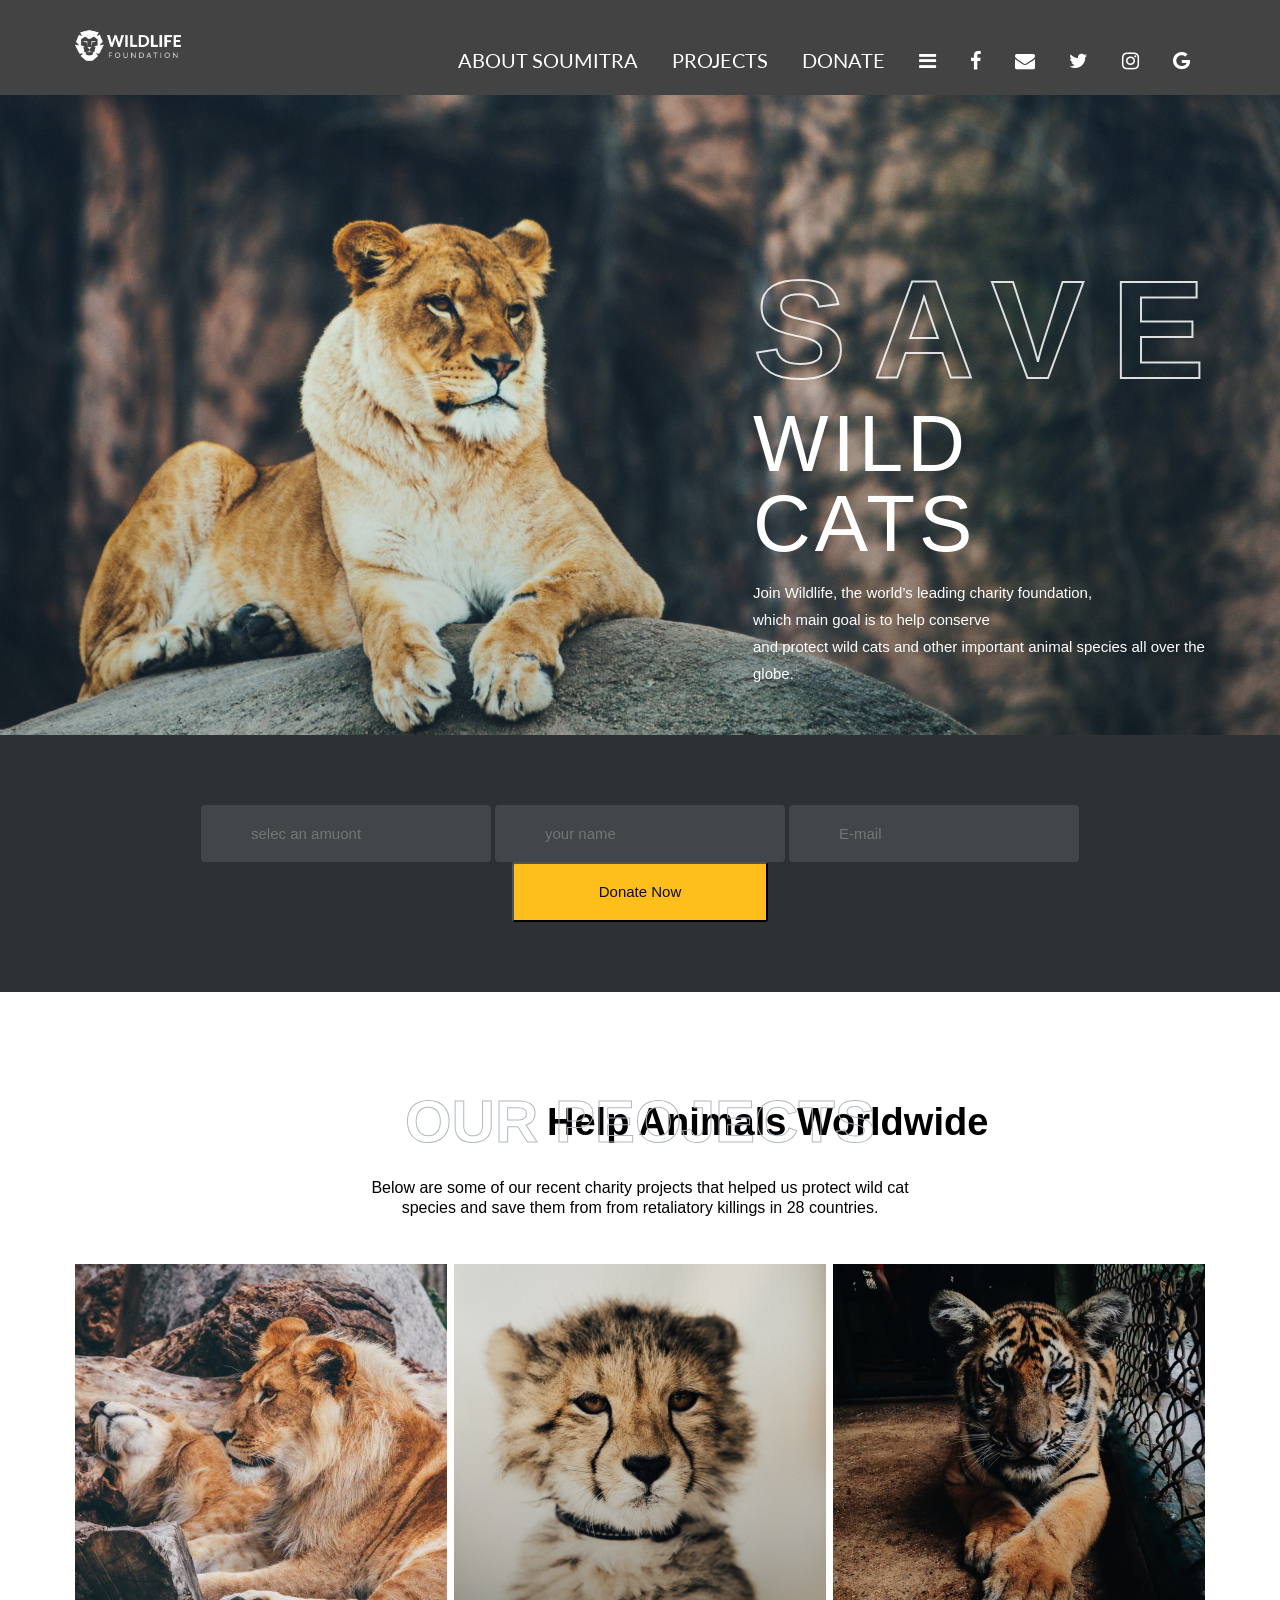
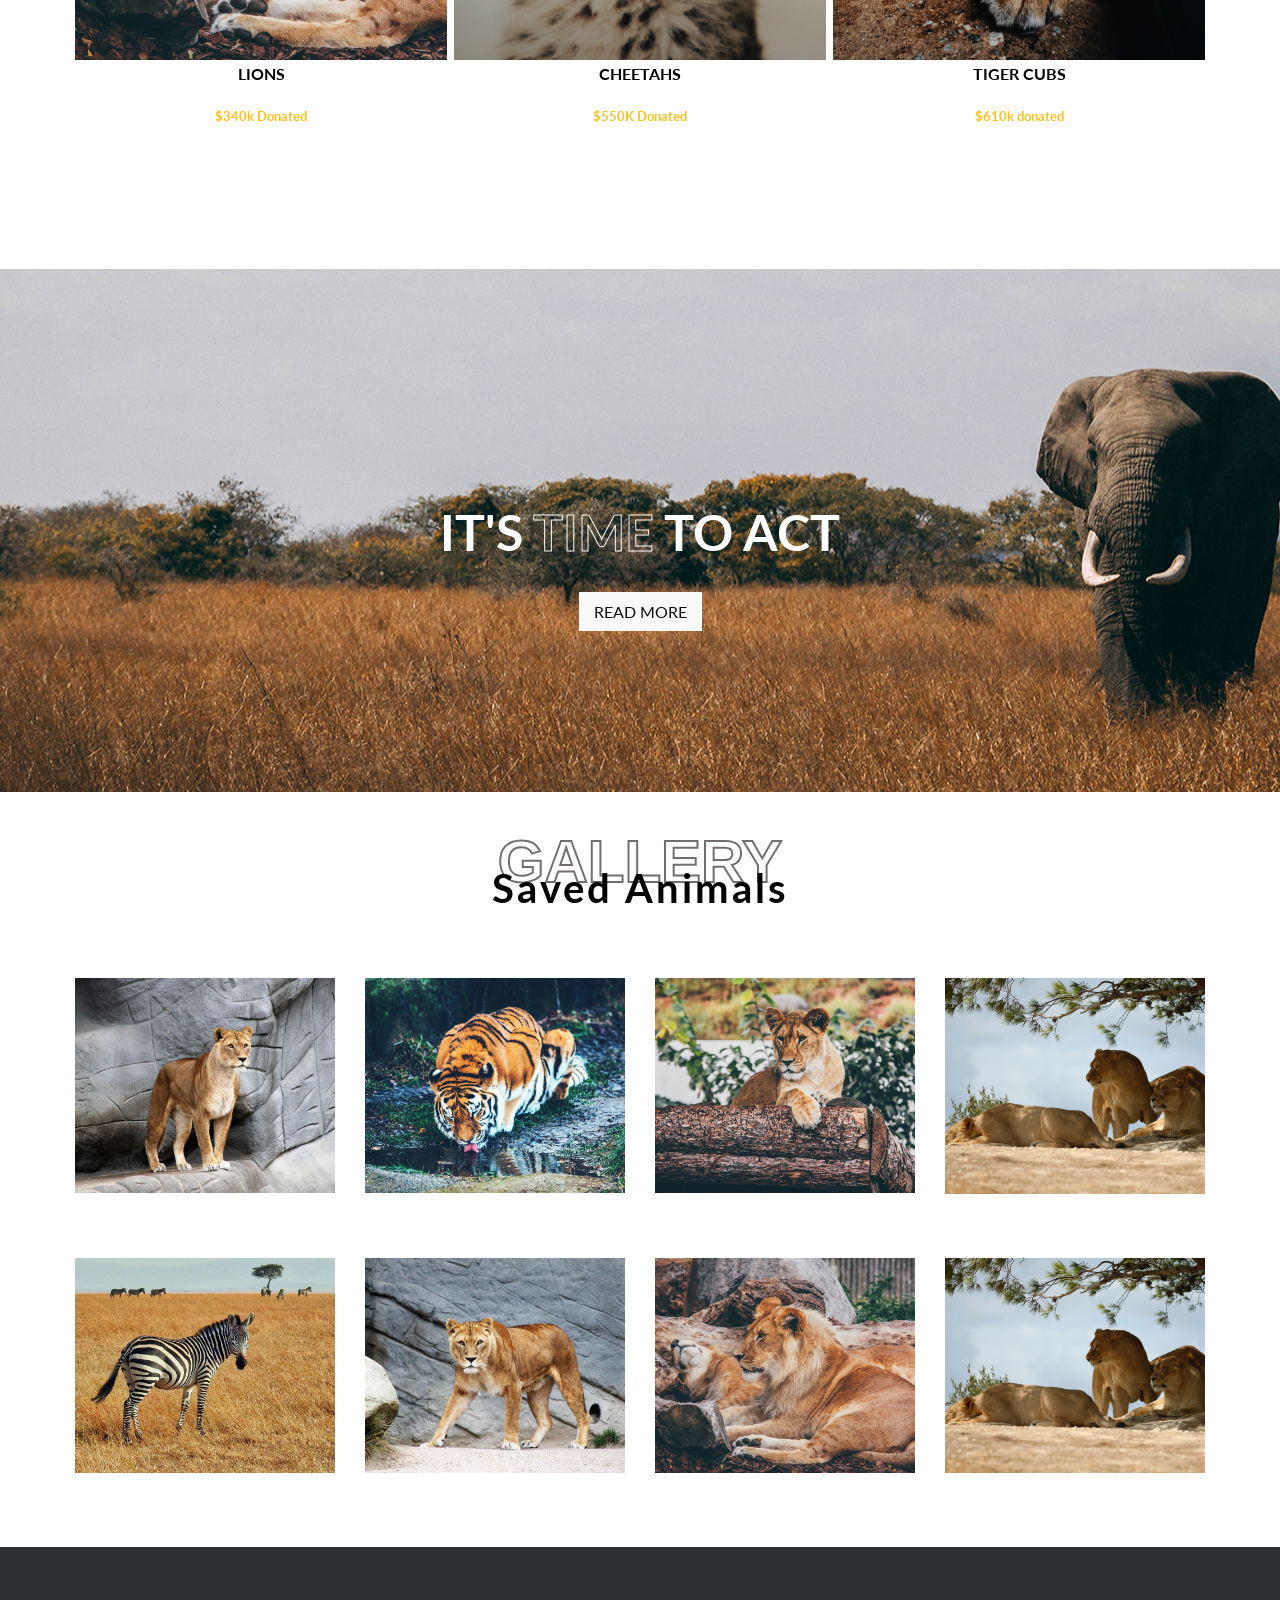
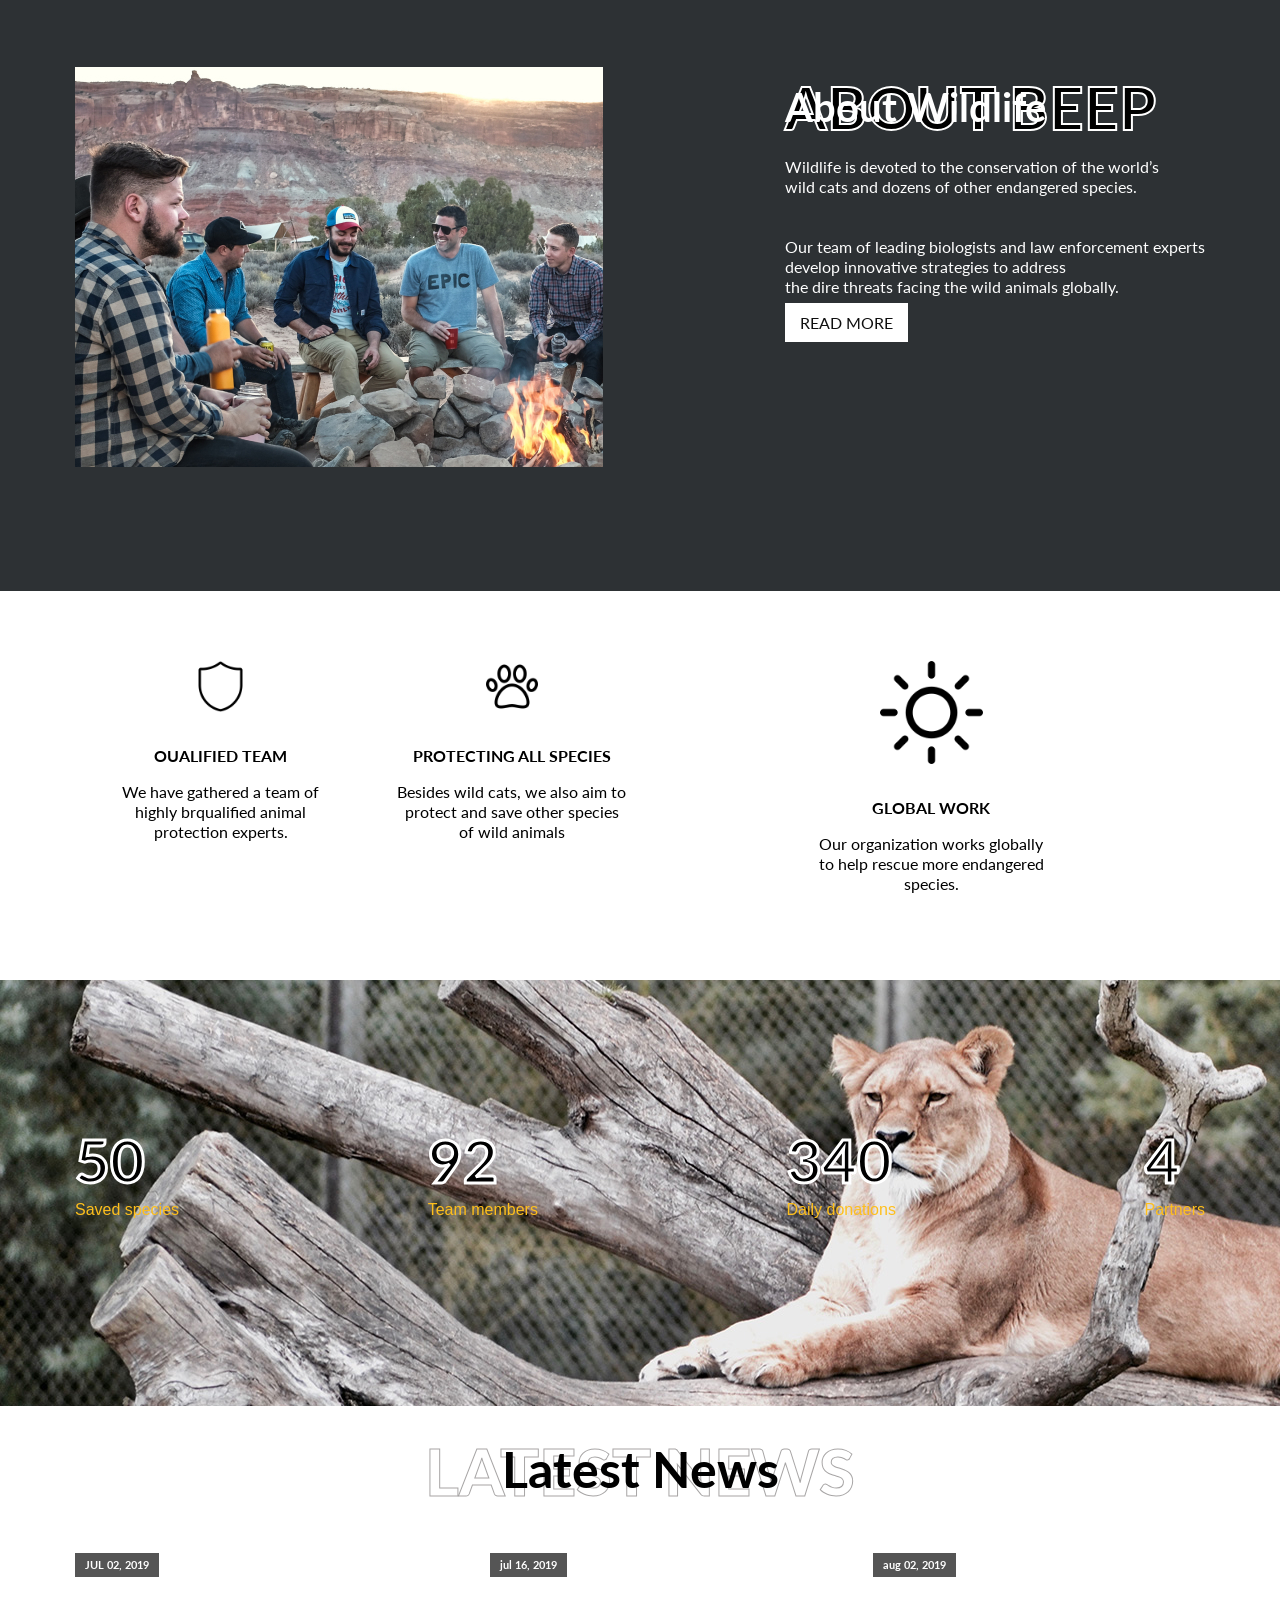
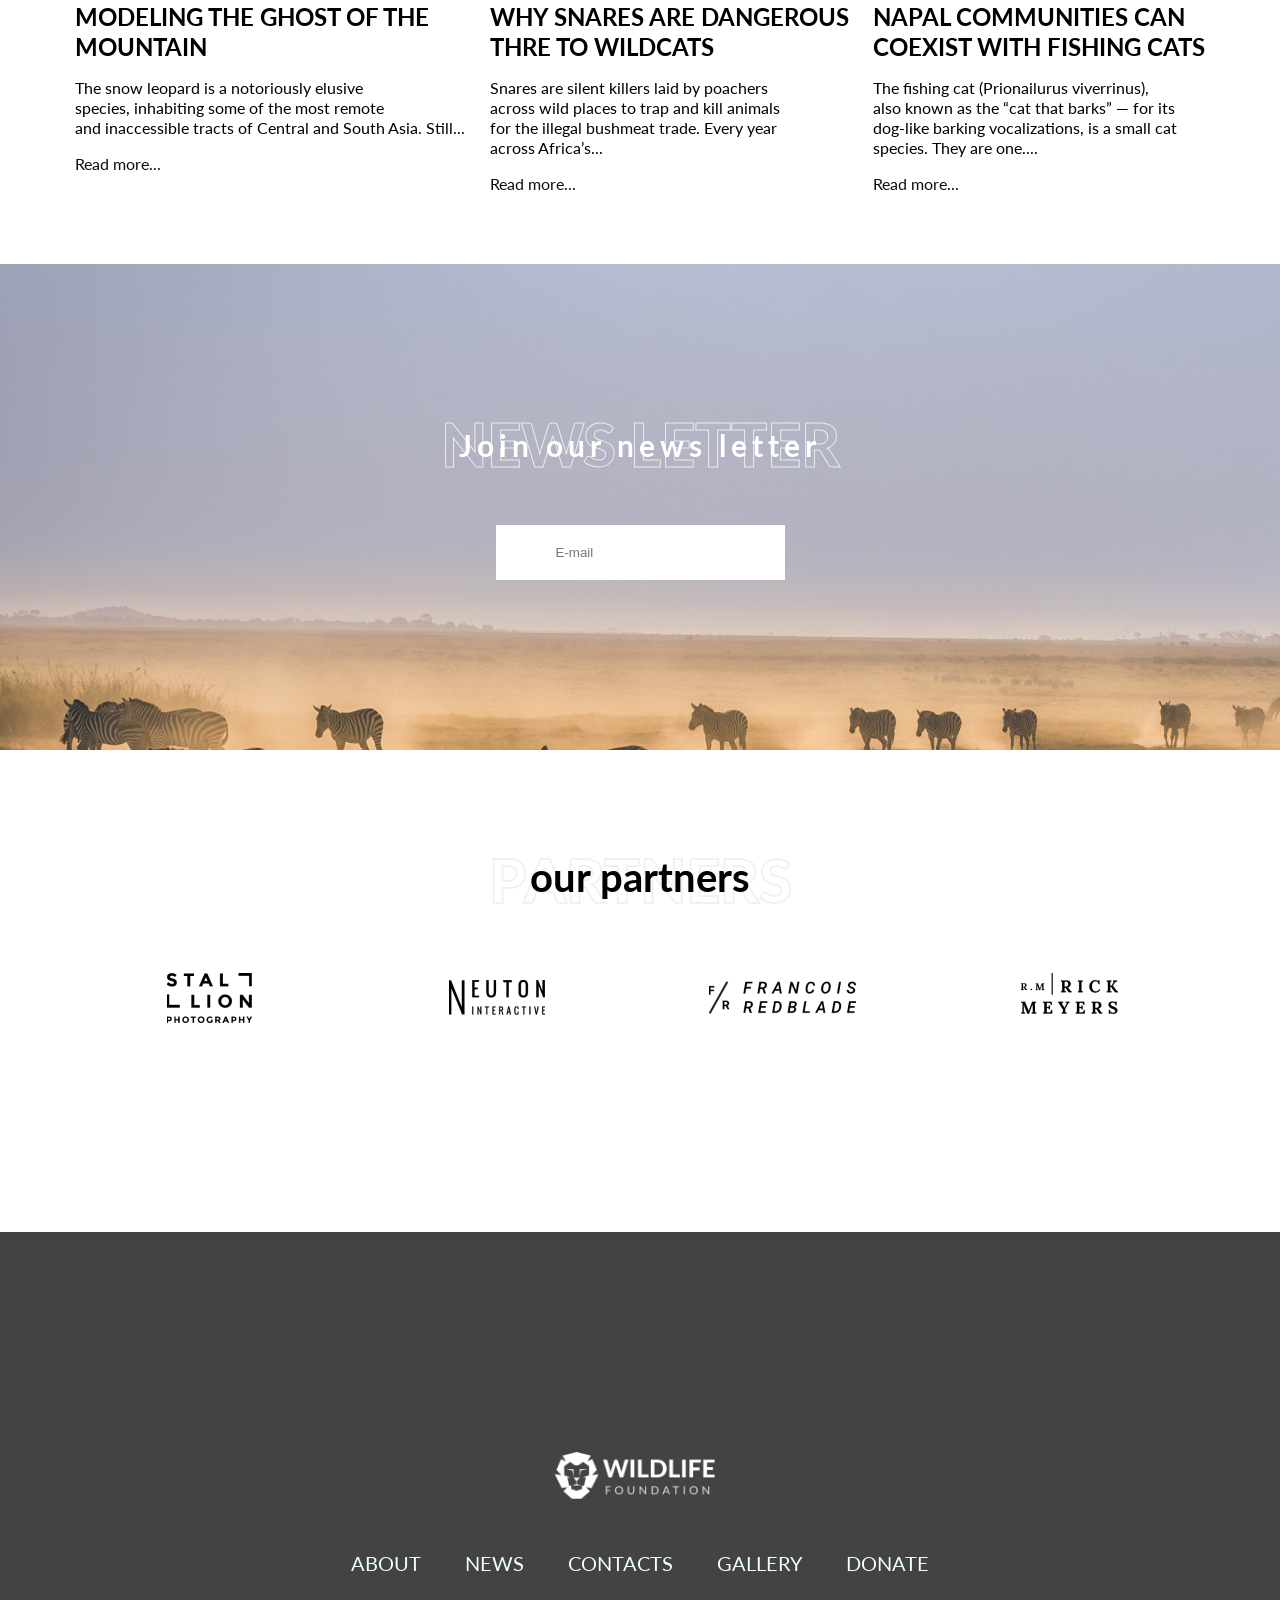
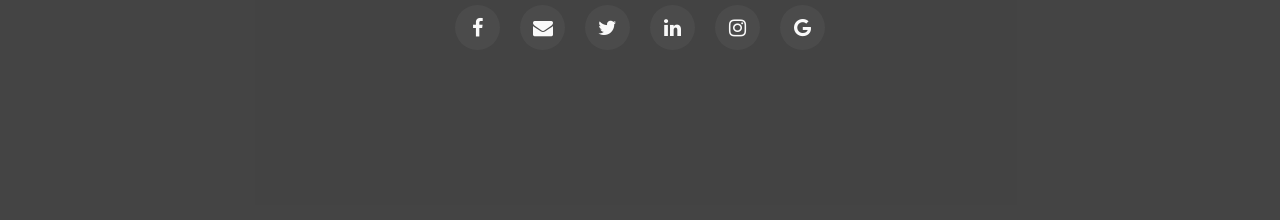
<file: index.html>
<!DOCTYPE html>
<html lang="en">
<head>
  <meta charset="UTF-8">
  <meta name="viewport" content="width=device-width, initial-scale=1.0">
  <title>wild life</title>
  <!-- fon awsome -->
  <link rel="stylesheet" href="https://cdnjs.cloudflare.com/ajax/libs/font-awesome/4.7.0/css/font-awesome.min.css">
  <!-- google fonts -->
   <link href="https://fonts.googleapis.com/css2?family=Great+Vibes&family=Lato:ital,wght@0,100;0,300;0,400;0,700;0,900;1,100;1,300;1,400;1,700;1,900&family=Playfair+Display:ital,wght@0,400..900;1,400..900&display=swap" rel="stylesheet">
             <!-- js -->

           <!-- main css -->
  <link rel="stylesheet" href="css/style.css">

</head>
<body>
  <header>
<div class="container">
    
<img src="./image/logo-inverse-362x100.png" alt="">

<nav class="menu">

    <a href="#" class="active">About Soumitra</a>
    <a href="#">Projects</a>
    <a href="#">Donate</a>
    <a href="#"><i class="fa fa-bars" aria-hidden="true"></i></a>
    <a href="#"><i class="fa fa-facebook" aria-hidden="true"></i></a>
    <a href="#"><i class="fa fa-envelope" aria-hidden="true"></i></a>
    <a href="#"><i class="fa fa-twitter" aria-hidden="true"></i></a>
    <!-- <a href="#"><i class="fa fa-chrome" aria-hidden="true"></i></a> -->
    <a href="#"><i class="fa fa-instagram" aria-hidden="true"></i></a>
    <a href="#"><i class="fa fa-google" aria-hidden="true"></i></a>
</nav>
</div>
</div>
</div>

   </header> 
   <section class="banner">
    <div class="container">
      <div class="parent-box-5">
        
      <h1>SAVE</h1>
      <h2>WILD CATS</h2>
      <P>Join Wildlife, the world’s leading charity foundation, <br>which main goal is to help conserve <br>and protect wild cats and other important animal species all over the globe.</P>

    </div>
    
    
   </section>
   <section class="form-page">
    <div class="container">
  
      <form>
      <div class="from-group">
          <input type="text" placeholder="selec an amuont">
          <input type="text" placeholder="your name">
          <input type="text" placeholder="E-mail">
          <button>Donate Now</button>
          </div>
          
      </form>

    </div>
<div class="clear"></div>
   </section>
   

    </div>

   </section>
   <section class="animals">
    <div class="container">
      <h3>Help Animals Worldwide</h3>
      <h2>OUR PEOJECTS</h2>
      <p>Below are some of our recent charity projects that helped us protect wild cat <br> species and save them from from retaliatory killings in 28 countries.</p>

<div class="parent-box">
<div class="box-1">
  <img src="./image/team-minimal-3-370x395.jpg" alt="">
  <div class="overlay">
  <a href="#">Donate</a>
  </div>
  <h4>LIONS</h4>
  <h5>$340k Donated</h5>
</div>
<div class="box-1">
  <img src="./image/team-minimal-1-370x395.jpg">
  <div class="overlay">
  <a href="#">Donate</a>
  </div>
  <h4>CHEETAHS</h4>
  <h5>$550K Donated</h5>

</div>
<div class="box-1">
<img src="./image/team-minimal-2-370x395.jpg" alt="">
<div class="overlay">
<a href="#">Donate</a>
</div>
<h4>TIGER CUBS</h4>
<h5>$610k donated</h5>
</div>

</div>

    </div>
    <div class="clear"></div>
   </section>
       
  <section class="time">
<div class="container">
  <h5>IT'S <span class="text-3">TIME</span> TO ACT</h5>
  
  <a href="#">READ MORE</a>

</div>
<div class="clear"></div>
  </section>

  <section class="gallery">
    <div class="container">
      <h3>GALLERY</h3>
      <h2>Saved Animals</h2>
<div class="parent-box_2">
<div class="gallery-box">
<img src="./image/gallery-1-465x383.jpg" alt="">
<div class="overlay2">
            <a href="#"><i class="fa-solid fa-magnifying-glass"></i> ZOOM</a>
        </div>
</div>
<div class="gallery-box">
<img src="./image/gallery-2-465x383.jpg" alt="">
<div class="overlay2">
            <a href="#">ZOOM</a>
        </div>
</div>
<div class="gallery-box">
<img src="./image/gallery-3-465x383.jpg" alt="">
<div class="overlay2">
            <a href="#">ZOOM</a>
        </div>
</div>
<div class="gallery-box">
<img src="./image/gallery-4-465x383.jpg" alt="">
<div class="overlay2">
            <a href="#">ZOOM</a>
        </div>
</div>
<div class="gallery-box">
<img src="./image/gallery-5-465x383.jpg" alt="">
<div class="overlay2">
            <a href="#">ZOOM</a>
        </div>
</div>
<div class="gallery-box">
<img src="./image/gallery-6-465x383.jpg" alt="">
<div class="overlay2">
            <a href="#">ZOOM</a>
        </div>
</div>
<div class="gallery-box">
  <img src="./image/gallery-8-465x383 (1).jpg" alt="">
 <div class="overlay2">
            <a href="#">ZOOM</a>
        </div>
</div>
  <div class="gallery-box">
    <img src="./image/gallery-4-465x383 (1).jpg" alt="">
    <div class="overlay2">
            <a href="#">ZOOM</a>
        </div>

  </div>
</div>
    </div>
    <div class="clear"></div>
  </section>
  <section class="about_us">
    <div class="container">
      <div class="parent-box-6">
      <div class="img-box">
        <img src="./image/about-us-1-528x400.jpg" alt="">

      </div>
      <div class="text-box">
      <h1>ABOUT BEEP</h1>
      <h2>About Wildlife</h2>
      <p>Wildlife is devoted to the conservation of the world’s  <br>wild cats and dozens of other endangered species.</p>
     <p>Our team of leading biologists and law enforcement experts <br> develop innovative strategies to address <br> the dire threats facing the wild animals globally.</p>
     <a href="">READ MORE</a>
     </div>
     </div>
    </div>
  </section>
  <section class="global-work">
<div class="container">
  <div class="perent-box-7">
  <div class="img-box_2">
    <img src="./image/security.png" alt="">
   <h4>OUALIFIED TEAM</h4>
   <p>We have gathered a team of <br> highly brqualified animal <br> protection experts.</p>
  </div>
  <div class="img-box_2">
    <img src="./image/paw.png" alt="">
    <h4>PROTECTING ALL SPECIES</h4>
    <p>Besides wild cats, we also aim to <br>protect and save other species <br> of wild animals</p>
  </div>
       <div class="img-box_2">
        <img src="./image/sun.png" alt="">
        <h4>GLOBAL WORK</h4>
        <p>Our organization works globally  <br>to help rescue more endangered  <br>species.</p>

       </div>
</div>
</div>
  </section>
  <section class="tiger">
    <div class="container">
      <div class="parent-box-8">
      <div class="item">
        <h1>50</h1>
        <p>Saved species</p>
      </div>
    <div class="item">
      <h1>92</h1>
      <p>Team members</p>
    </div>
    <div class="item">
      <h1>340</h1>
      <p>Daily donations</p>
    </div>
   

    <div class="item">
      <h1>4</h1>
      <p>Partners</p>
    </div>

    </div>
     </div>
  </section>
  <section class="news">
    <div class="container">
     
      <h4>LATEST NEWS</h4>
     <h3>Latest News</h3>
     <div class="parent-box-9">
      <div class="card">
        <h6>JUL 02, 2019</h6>
        <h2>MODELING THE GHOST OF THE <br> MOUNTAIN</h2>
        <p>The snow leopard is a notoriously elusive<br>species, inhabiting some of the most remote<br>and inaccessible tracts of Central and South Asia. Still...</p>
        <a href="">Read more...</a>
      </div>
             <div class="card">
        <h6>jul 16, 2019</h6>
        <h2>WHY SNARES ARE DANGEROUS <br> THRE TO WILDCATS</h2>
        <p>Snares are silent killers laid by poachers <br> across wild places to trap and kill animals <br> for the illegal bushmeat trade. Every year  <br>across Africa’s...</p>
        <a href="">Read more...</a>

      </div> 
             
             <div class="card">
        <h6>aug 02, 2019</h6>
        <h2>NAPAL COMMUNITIES CAN <br> COEXIST WITH FISHING CATS</h2>
        <p>The fishing cat (Prionailurus viverrinus),<br> also known as the “cat that barks” — for its <br> dog-like barking vocalizations, is a small cat <br>species. They are one....</p>
        <a href="">Read more...</a>

      </div>
    </div>
    </div>
  </section>
  <section class="zebra">
    <div class="container">
      <h1>NEWS LETTER</h1>
      <h3>Join our news letter</h3>
    <form>
      <div class="from-page">
        <input type="text" placeholder="E-mail">
      </div>
    </form>
    </div>
  </section>
  <section class="our">
    <div class="container">
      <h2>PARTNERS</h2>
      <h4>our partners</h4>
      <div class="parent-box-10">
      <div class="our-box">
    <img src="./image/logo-inverse-1-270x121.png" alt="">
      </div>
    <div class="our-box">
 <img src="./image/logo-inverse-2-270x121.png" alt="">
    </div>
    <div class="our-box">
  <img src="./image/logo-inverse-3-270x121.png" alt="">
    </div>
    <div class="our-box">
  <img src="./image/logo-inverse-4-270x121.png" alt="">
    </div>
    </div>
    </div>
  </section>
  <footer>
    <div class="footer-container">
      <div class="container">
    <div class="footer-section">
      <img src="./image/logo-inverse-362x100.png" alt="">
    </div>
     <div class="menu-section">
<ul class="menu">
<a href="#">ABOUT</a>
<a href="#">NEWS</a>
<a href="#">CONTACTS</a>
<a href="#">GALLERY</a>
<a href="#">DONATE</a>
</ul>
     </div>
     <div class="social">
<a href=""><i class="fa fa-facebook" aria-hidden="true"></i></a>
<a href=""><i class="fa fa-envelope" aria-hidden="true"></i></a>
<a href=""><i class="fa fa-twitter" aria-hidden="true"></i></a>
<a href=""><i class="fa fa-linkedin" aria-hidden="true"></i></a>
 <a href="#"><i class="fa fa-instagram" aria-hidden="true"></i></a>
 <a href="#"><i class="fa fa-google" aria-hidden="true"></i></a>
     </div>

      </div>

    </div>
  </footer>
</body>
</html>
</file>
<file: css/style.css>
body{
   margin: 0;
    font-size: 16px;
    line-height: 20px;
    font-family: "Lato", sans-serif;
}
*,
*::before,
*::after{
  box-sizing: border-box;
}
.container{
   width: min(1170px, calc(100% - 32px));
    margin: 0 auto;
    padding: 20px;
}
img{
  max-width: 100%;
  height: auto;
}
h1, h2, h3, h4, h6 p{
    margin: 0;
    padding: 0;
}
ul{
    margin: 0;
    padding: 0;
}
li{
    list-style: none;
}
a{
    text-decoration: none;
}
.clear{
    clear: both;
}
header{
    background-color:rgb(21 21 21 / 80%);
    
   padding: 10px 0;
}
header .menu{
 float: right;
    margin-top: 20px;

    
}
header .menu a{
    color: #fff;
    padding: 0 15px;
    text-transform: uppercase;
    font-family: "Lato", sans-serif;
}

header img{
  width: 10%;
}


.banner{
  background-image: url(../image/swiper-slide-1.jpg);
  background-position: center;
    background-size: cover;
    background-repeat: no-repeat;
    padding: 300px 0;
    position: relative;
}
.banner .parent-box-5{
   float: right; 
  line-height: 30px;
  margin-top: -8%;
  width: 40%;
}
.banner h1{
  color: #f9f9f9;
  text-transform: uppercase;
  font-size: 140px;
  font-weight: 900;
  letter-spacing: 27px;
  color: transparent;
  line-height: 10px;
  -webkit-text-stroke: 2px rgba(255, 255, 255, 0.85);
  font-family: "Roboto", sans-serif;
}
.banner h2{
  
  font-size: 80px;
  font-weight: 300;
  letter-spacing: 4px;
  color: #fff;
  line-height: 1;
  margin-top: 69px;
  font-family: "Roboto", sans-serif;
}
.banner p{
color: #fff;
font-size: 15px;
line-height: 1.8;
font-family: "Roboto", sans-serif;
}


.form-page{
  background-color: #2D3134;
  text-align: center;
  padding: 50px 0;
  

}
.from-group input {
  background-color: rgba(255, 255, 255, 0.1);
  padding: 20px 50px;
  color: #ffffff;
border-radius: 4px;
font-size: 15px;
border: none;
outline: none;
box-shadow: none;
}
.from-group button{
  background-color: #FEBF1C;
  padding: 12px 85px;
  font-size: 15px;
  line-height: 32px;
  border-radius: 3px;
  color: #0d0d0d;
  
  
}.from-group button:hover{
background-color: #fff;
}
.animals{
  padding: 100px 0;
  text-align: center;
 
}
.animals .parent-box{
  display: flex;
  justify-content: space-between;

}
.animals h3{
text-align: center;
    
    font-size: 38px;
    font-family: "Roboto", sans-serif;
    position: absolute;
    left: 547px;
  

}
.animals .box-1 h4{
  
  margin-bottom: 20px;
}
.animals h2{
  text-align: center;
  text-transform: uppercase;
  color: #ffffff00;

   position: relative; 
  
  font-size: 60px;
  -webkit-text-stroke: 1px #b0b8c1;
  font-family: "Roboto", sans-serif;
}
.animals p{
  padding: 30px 0;
  
  font-family: "Roboto", sans-serif;
}
.animals h4{
  text-align: center;
}
.animals h5{
text-align: center;
color: #FEBF1C;
}
.animals a{

  
  padding: 10px 15px;
  background-color: #FEBF1C;
  color: #fff;
  
}
.animals a:hover{
  background-color: #FEBF1C;
}
.animals .box-1{
  
  position: relative;
  
}
.animals .box-1 .overlay{
  position: absolute;
  top: 0;
  left: 0;
  right: 0;
  bottom: 86px;
    background-color: #0202024f;
     opacity: 0; 
    padding: 180px 130px;
}
.animals .box-1 .overlay:hover{
    opacity: 1;
}
.animals a:hover{
  background-color:#454442;
}
.time{
  background-image: url(../image/bg-image-1.jpg);
  background-position: center;
  padding: 150px 0;
  text-align: center;
}
.time h5{
  margin-bottom: 60px;
  color: #FFF;
  font-size: 50px;
  
}
.time h5 .text-3{
  -webkit-text-stroke: 1px #fff;
  color: transparent;
}
.time a{
  
  color: #0d0d0d;
  padding: 10PX 15PX;
  background-color: #f9f9f9;
}
.time a:hover{
  background-color: #FEBF1C;
}
.gallery .parent-box_2{
   display: grid;
    grid-template-rows: auto auto;
    grid-template-columns: auto auto auto auto;
    grid-gap: 30px;
    padding: 50px 0;

}
.gallery img{
   margin-top: 30px;
  width: 100%;
   position: relative; 
}
.gallery h3{
  text-align: center;
  margin-top: 40px;
font-size: 60px;
color: transparent;
  -webkit-text-stroke: 2px rgba(91, 84, 84, 0.85);
 font-weight: 900;
font-family: "Roboto", sans-serif;
margin-bottom: -24px;
}
.gallery h2{
  text-align: center;
   margin-top: 30px;
  font-size: 40px;
  letter-spacing: 3px;
  
}
.gallery .gallery-box{
  position: relative; 
}

.gallery .gallery-box .overlay2{
  position: absolute;
  left: 0;
  right: 0;
  bottom: 3px;
    top: 31px;
     opacity: 0;
    background-color: #00000056;
    padding: 65px 100px;
}

.gallery-box .overlay2:hover{
 opacity: 1;
}
.gallery .gallery-box a{
  
  color: #0f0f0f;
  border-radius: 100%;
  background-color:#fff ;
display: inline-block;
width: 90px;
height: 90px;
line-height: 5;
text-align: center;
box-shadow: 0px 0px 1px 13px #ffffff7d;

}
.about_us{
  background-color: #2D3134;
  padding: 100px 0;
}
.parent-box-6{
  display: flex;
  justify-content: space-between;
  
}
.text-box h1{
  margin-top: 30px;
  font-size: 60px;
  -webkit-text-stroke: 2px #fff;
}
.text-box h2{
  color: #fff;
  font-size: 40px;
  margin-top: -20px;
}
.text-box p{
  color: #fff;
  margin-top: 40px;
  
}
.text-box a{
  
  color: #0f0f0f;
  padding: 10px 15px;
  background-color: #fff;
}
.text-box a:hover{
background-color: #FEBF1C;
}
.global-work{
  
  text-align: center;
}
.global-work h4:hover{
color: #FEBF1C;
}
.global-work h4{
  text-align: center;
  margin-top: 30px;
}
.perent-box-7{
  display: flex;
  justify-content: space-around;
  padding: 50px 0;

} 

.img-box_2 img{
  width: 20%;
}
.tiger{
  
  background-image: url(../image/bg-image-2.jpg);
  padding: 150px 0;
}
.parent-box-8{
  display: flex;
  justify-content: space-between;

}
.tiger .item h1{
  font-size: 60px;
  -webkit-text-stroke: 3px #fff;

}
.tiger .item p{
  margin-top: 30px;
  color: #FEBF1C;
  font-family: "Roboto", sans-serif;
}
.news h3{
  text-align: center;
  margin-top: -22px;
  font-size: 50px;

}
.news h4{
   font-size: 65px;
   margin-top: 35px;
   text-align: center;
   -webkit-text-stroke: 1px rgba(152, 149, 149, 0.85);
   font-weight: 900;
   color: transparent;
}
.news h6{
  color: #fff;
  background-color: #555;
  padding: 2px 10px;
  display: inline-block;
}
.news h6:hover{
  background-color: #FEBF1C;
}
.parent-box-9{
  display: flex;
  justify-content: space-between;
  padding: 50px 0;
}
.card a{
  color: #0d0d0d;
}
.news .card h2{
line-height: 30px;
}
.news .card h2:hover{
  color: #FEBF1C;
}
.zebra{
  background-image: url(../image/bg-image-4.jpg);
  padding: 150px 0;
  text-align: center; 
}
.from-page input{
  background-color: #fff;
  padding: 20px 60px;
  border-color: #db4343;
  margin-top: 40px;
  outline: none;
  border: none;
  box-shadow: none;
}
.zebra h1{
  font-size: 60px;
  -webkit-text-stroke: 1px rgba(248, 246, 246, 0.85);
   font-weight: 900;
   color: transparent;
   margin-bottom: -19px;

}
.zebra h3{
  color: #fff;
  font-size: 30px;
  letter-spacing: 5px;
  margin-bottom: 30px;
}
.our{
  padding: 100px 0;
  text-align: center;
}
.our h2{
font-size: 60px;
  -webkit-text-stroke: 2px rgb(239 239 239 / 85%);
   font-weight: 900;
   color: transparent;
   margin-bottom: -23px;
}
.our h4{
  font-size: 40px;
  

}
.parent-box-10{
  display: flex;
  justify-content: space-between;
  padding: 50px 0;
}
footer .footer-container{
  background-color: rgb(21 21 21 / 80%);
  text-align: center;
  padding: 150px 0;
}
.footer-section img{
  padding: 50px 0;
  width: 15%;
}
.menu-section menu{
  display: flex;
}
.social a{
  
  display: inline-flex;
  justify-content: center;
  align-items: center;
  width: 45px;
  margin: 0 8px;
  height: 45px;
  padding: 10px 10px;
  font-size: 20px;
  
}
.social a{
  color: #f9f9f9;
  background: #66666640;
  border-radius: 50%;
  margin-top: 30px;
  
  
}
.social a:hover{
  background-color: #FEBF1C;
}
 .menu a{
  color: #efffff;
    font-size: 20px;
    padding: 0 20px;

}
.menu a:hover{
  color: #FEBF1C;
}

@media (max-width: 767px){
  .container{
    width: 100%;
    padding: 15px;
  }

  header .container{
    display: flex;
    align-items: center;
    justify-content: space-between;
    gap: 12px;
  }

  header img{
    width: 135px;
    height: auto;
  }

  header .menu{
    display: flex;
    flex-wrap: wrap;
    justify-content: flex-end;
    gap: 8px 12px;
    margin-top: 0;
  }

  header .menu a{
    padding: 0;
    font-size: 13px;
  }

  header .menu a:nth-child(n + 4){
    font-size: 16px;
  }

  .banner{
    padding: 130px 0 110px;
  }

  .banner .parent-box-5{
    float: none;
    width: 100%;
    margin-top: 0;
  }

  .banner h1{
    font-size: clamp(54px, 18vw, 100px);
    letter-spacing: 8px;
    line-height: .9;
  }

  .banner h2{
    font-size: clamp(34px, 11vw, 60px);
    margin-top: 28px;
  }

  .banner p br,
  .animals p br,
  .text-box p br,
  .img-box_2 p br,
  .card p br{
    display: none;
  }

  .form-page{
    padding: 30px 0;
  }

  .from-group{
    display: grid;
    gap: 12px;
  }

  .from-group input,
  .from-group button,
  .from-page input{
    width: 100%;
    margin: 0;
  }

  .from-group input{
    padding: 16px 18px;
  }

  .from-group button{
    padding: 12px 20px;
  }

  .animals,
  .about_us,
  .our{
    padding: 60px 0;
  }

  .animals h3{
    position: static;
    font-size: 28px;
    margin-bottom: -8px;
  }

  .animals h2,
  .gallery h3,
  .text-box h1,
  .news h4,
  .our h2{
    font-size: clamp(38px, 12vw, 60px);
  }

  .animals .parent-box,
  .parent-box-6,
  .perent-box-7,
  .parent-box-8,
  .parent-box-9,
  .parent-box-10{
    display: flex;
    flex-direction: column;
    align-items: center;
    gap: 36px;
  }

  .animals .box-1{
    width: min(100%, 370px);
  }

  .animals .box-1 .overlay{
    padding: 0;
    display: grid;
    place-items: center;
  }

  .time,
  .tiger,
  .zebra{
    padding: 80px 0;
  }

  .time h5{
    font-size: clamp(36px, 12vw, 50px);
    margin-bottom: 40px;
  }

  .gallery .parent-box_2{
    grid-template-columns: 1fr;
    gap: 15px;
    padding: 30px 0;
  }

  .gallery .gallery-box .overlay2{
    padding: 0;
    display: grid;
    place-items: center;
  }

  .gallery .gallery-box a{
    width: 70px;
    height: 70px;
    line-height: 70px;
  }

  .parent-box-6 .img-box,
  .parent-box-6 .text-box{
    width: 100%;
  }

  .text-box h2{
    font-size: 30px;
    margin-top: -10px;
  }

  .text-box p{
    margin-top: 25px;
  }

  .img-box_2{
    width: 100%;
  }

  .img-box_2 img{
    width: 58px;
  }

  .tiger .item{
    text-align: center;
  }

  .tiger .item h1{
    margin: 0;
  }

  .parent-box-9{
    align-items: stretch;
    padding: 35px 0;
    gap: 42px;
  }

  .news .card h2{
    font-size: 22px;
  }

  .zebra h1{
    font-size: clamp(38px, 12vw, 60px);
  }

  .zebra h3{
    font-size: 24px;
    letter-spacing: 2px;
  }

  .our-box img{
    max-width: 200px;
  }

  footer .footer-container{
    padding: 70px 0;
  }

  .footer-section img{
    width: min(220px, 80%);
    padding: 20px 0;
  }

  .menu-section .menu{
    display: flex;
    flex-wrap: wrap;
    justify-content: center;
    gap: 14px;
  }

  .menu-section .menu a{
    padding: 0;
    font-size: 14px;
  }

  .social a{
    width: 38px;
    height: 38px;
    margin: 22px 3px 0;
    padding: 0;
  }
}
</file>
